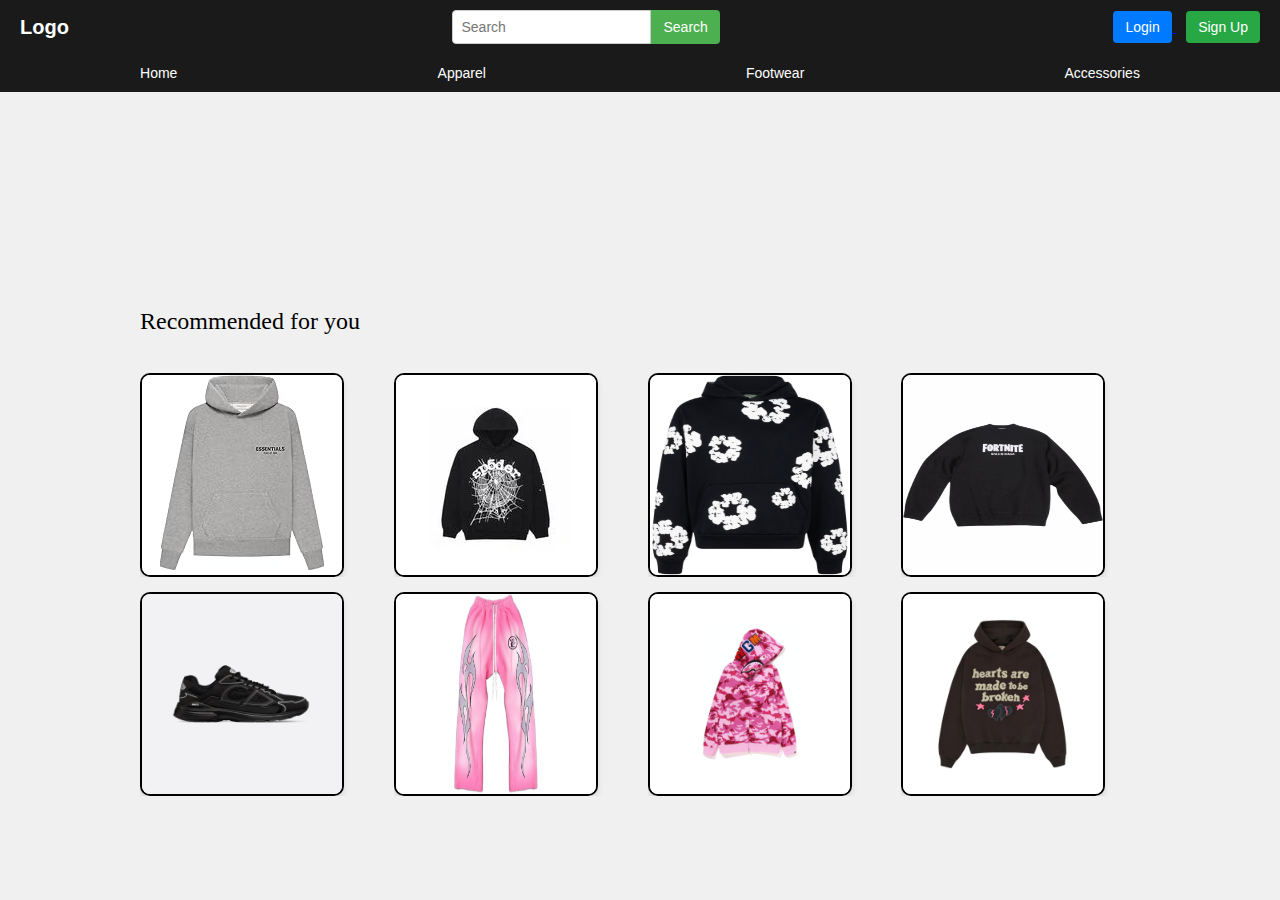
<file: index.html>
<!DOCTYPE html>
<html lang="en">
<head>
    <title>WEBSITE</title>
    <link rel="stylesheet" href="styles.css">
</head>
<body>
    <header>
        <div class="logo">Logo</div>
        <div class="search1">
            <form class="search2" action="index.html" method="get">
                <input class="search-bar" type="text" name="query" placeholder="Search">
                <button type="submit" class="search-button">Search</button>
            </form>
        </div>
        <!--This is where my buttons for login and signup are-->
        <div class="buttons">
            <a href="login.html">
                <button class="login">Login</button>
            </a>
            <a href="Signup.html">
                <button class="signup">Sign Up</button>
            </a>
        </div>
    </header>
    <!--This is where my navbar starts-->
    <div class="navbar">
        <div class="taskbar">
            <a href="index.html">Home</a>
        </div>
        <div class="taskbar">
            <a href="apparel.html   ">Apparel</a>
  
        </div>
        <div class="taskbar">
            <a href="footwear.html">Footwear</a>
        </div>
        <div class="taskbar">
            <a href="Accessories.html">Accessories</a>     
        </div>
    </div>

    <br><br><br><br><br><br><br><br><br><br><br><br>
    <p>Recommended for you</p>
    <br>

    <!--This is where the display of items start-->
    <div class="boxes">
        <div class="box">
            <img src="essentials.png" alt="essentials hoodie">
        </div>
        <div class="box">
            <img src="sp5der hoodie.png" alt="sp5der hoodie">
        </div>
        <div class="box">
            <img src="image.png" alt="Denim tears hoodie">
        </div>
        <div class="box">
            <img src="fn balenci.png" alt="fortnite balenciaga hoodie">
        </div>
        <div class="box">
            <img src="b22.png" alt="Dior b22 shoes">
        </div>
        <div class="box">
          <img src="hellstar.png" alt="Hellstar pants">
      </div>
      <div class="box">
        <img src="bape.png" alt="Bape hoodie">
    </div>
    <div class="box">
      <img src="bp.png" alt="Broken planet hoodie">
  </div>
    </div>
</body>
</html>
</file>
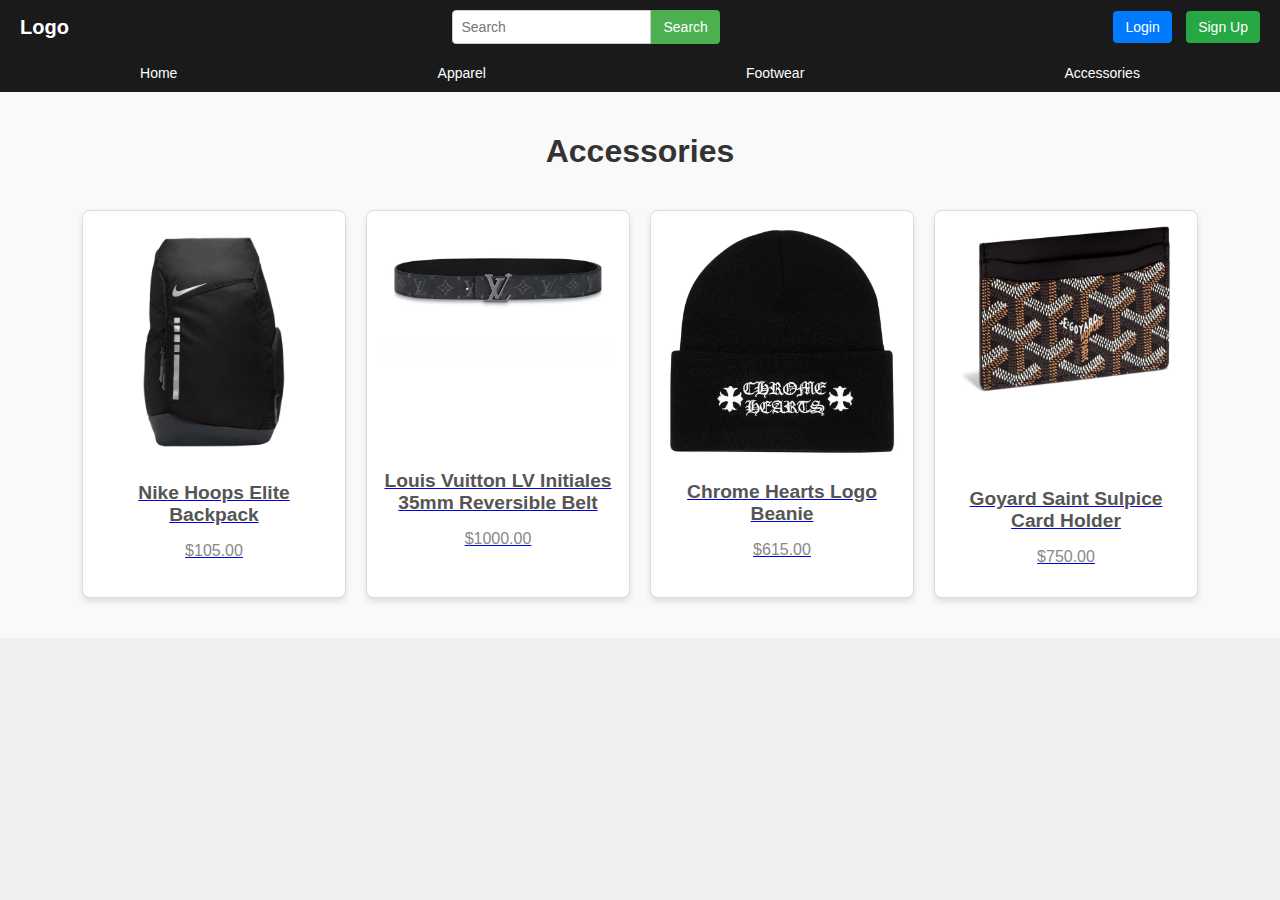
<file: Accessories.html>
<!DOCTYPE html>
<html lang="en">
<head>
    <title>WEBSITE</title>
    <link rel="stylesheet" href="styles2.css">
</head>
<body>
    <header>
        <div class="logo">Logo</div>
        <div class="search1">
            <form class="search2" action="Accessories.html" method="get">
                <input class="search-bar" type="text" name="query" placeholder="Search">
                <button type="submit" class="search-button">Search</button>
            </form>
        </div>
        <div class="buttons">
            <a href="login.html">
                <button class="login">Login</button>
            </a>
            <a href="signup.html">
                <button class="signup">Sign Up</button>
            </a>
        </div>
    </header>

    <div class="navbar">
        <div class="taskbar"><a href="index.html">Home</a></div>
        <div class="taskbar"><a href="apparel.html">Apparel</a></div>
        <div class="taskbar"><a href="footwear.html">Footwear</a></div>
        <div class="taskbar"><a href="Accessories.html">Accessories</a></div>
    </div>

    <main class="product-section">
        <h1>Accessories</h1>
        <div class="product-grid"> 
            <a href="https://stockx.com/nike-hoops-elite-32l-backpack-black-silver" target="_blank" class="product-card">
                <img src="elite.png" alt="nike elite backpack">
                <h3>Nike Hoops Elite Backpack</h3>
                <p>$105.00</p>
            </a>
            <a href="https://www.google.com/url?sa=i&url=https%3A%2F%2Fstockx.com%2Flouis-vuitton-lv-initiales-35mm-reversible-belt-monogram-eclipse&psig=AOvVaw32uHWm7qN_KHBYXMW2DzEo&ust=1738011655041000&source=images&cd=vfe&opi=89978449&ved=0CBQQjRxqFwoTCJDBmoyklIsDFQAAAAAdAAAAABAE" target="_blank" class="product-card">
                <img src="lv belt.png" alt="Louis Vuitton Belt">
                <br><br><br><br>
                <h3>Louis Vuitton LV Initiales 35mm Reversible Belt</h3>
                <p>$1000.00</p>
            </a>
            <a href="https://stockx.com/chrome-hearts-logo-beanie-black" target="_blank" class="product-card">
                <img src="chrome.png" alt="Chrome Heart Beanie">
                <h3>Chrome Hearts Logo Beanie</h3>
                <p>$615.00</p>
            </a>
            <a href="https://stockx.com/goyard-card-holder-saint-sulpice-canvas-black" target="_blank" class="product-card">
                <img src="goyard.png" alt="Goyard card holder">
                <br><br><br><br><br>
                <h3>Goyard Saint Sulpice Card Holder</h3>
                <p>$750.00</p>
            </a>
        </div>
    </main>
</body>
</html>
</file>
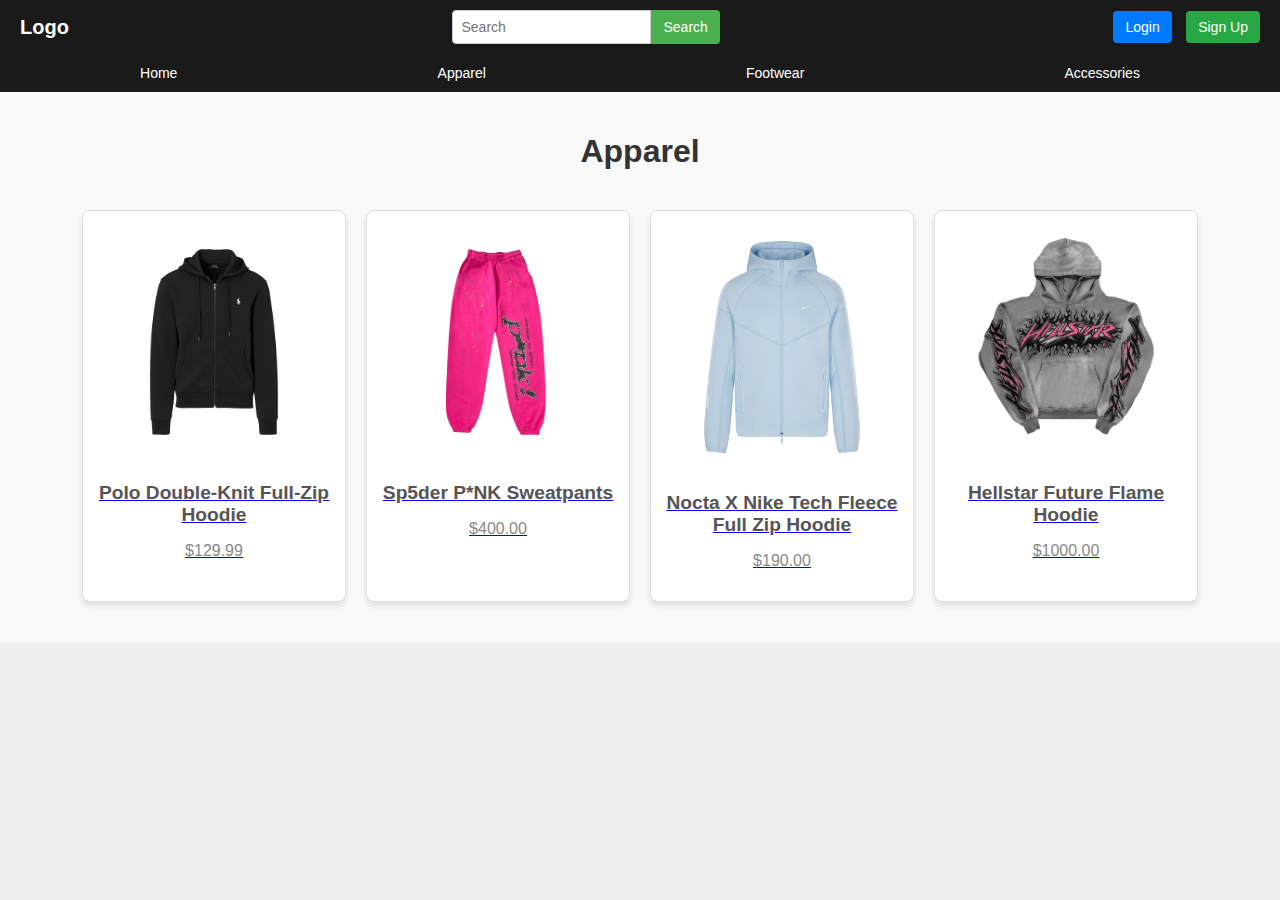
<file: apparel.html>
<!DOCTYPE html>
<html lang="en">
<head>
    <title>WEBSITE</title>
    <link rel="stylesheet" href="styles2.css">
</head>
<body>
    <header>
        <div class="logo">Logo</div>
        <div class="search1">
            <form class="search2" action="apparel.html" method="get">
                <input class="search-bar" type="text" name="query" placeholder="Search">
                <button type="submit" class="search-button">Search</button>
            </form>
        </div>
        <div class="buttons">
            <a href="login.html">
                <button class="login">Login</button>
            </a>
            <a href="signup.html">
                <button class="signup">Sign Up</button>
            </a>
        </div>
    </header>

    <div class="navbar">
        <div class="taskbar"><a href="index.html">Home</a></div>
        <div class="taskbar"><a href="apparel.html">Apparel</a></div>
        <div class="taskbar"><a href="footwear.html">Footwear</a></div>
        <div class="taskbar"><a href="Accessories.html">Accessories</a></div>
    </div>

    <main class="product-section">
        <h1>Apparel</h1>
        <div class="product-grid">
            <a href="https://www.ralphlauren.ca/men-clothing-sweatshirts/double-knit-full-zip-hoodie/624763.html?dwvar624763_colorname=Aviator%20Navy#lang=en_CA&rootLevelCat=&br=t&q=zip%2Bup&start=1" target="_blank" class="product-card">
                <img src="polo.png" alt="Polo zip-up">
                <h3>Polo Double-Knit Full-Zip Hoodie</h3>
                <p>$129.99</p>
            </a>
            <a href="https://stockx.com/sp5der-pnk-sweatpants-pink" target="_blank" class="product-card">
                <img src="sp5der pants.png" alt="Sp5der pants">
                <h3>Sp5der P*NK Sweatpants </h3>
                <p>$400.00</p>
            </a>
            <a href="https://www.nocta.com/products/nocta-tech-fleece-full-zip-hoodie-palest-purple-ca" target="_blank" class="product-card">
                <img src="nocta.png" alt="nike x nocta tech">
                <h3>Nocta X Nike Tech Fleece Full Zip Hoodie</h3>
                <p>$190.00</p>
            </a>
            <a href="https://stockx.com/hellstar-future-flame-hoodie-grey"target="_blank" class="product-card">
                <img src="hellstar hoodie.png" alt="hellstar hoodie">
                <h3>Hellstar Future Flame Hoodie</h3>
                <p>$1000.00</p>
            </a>
        </div>
    </main>
</body>
</html>
</file>
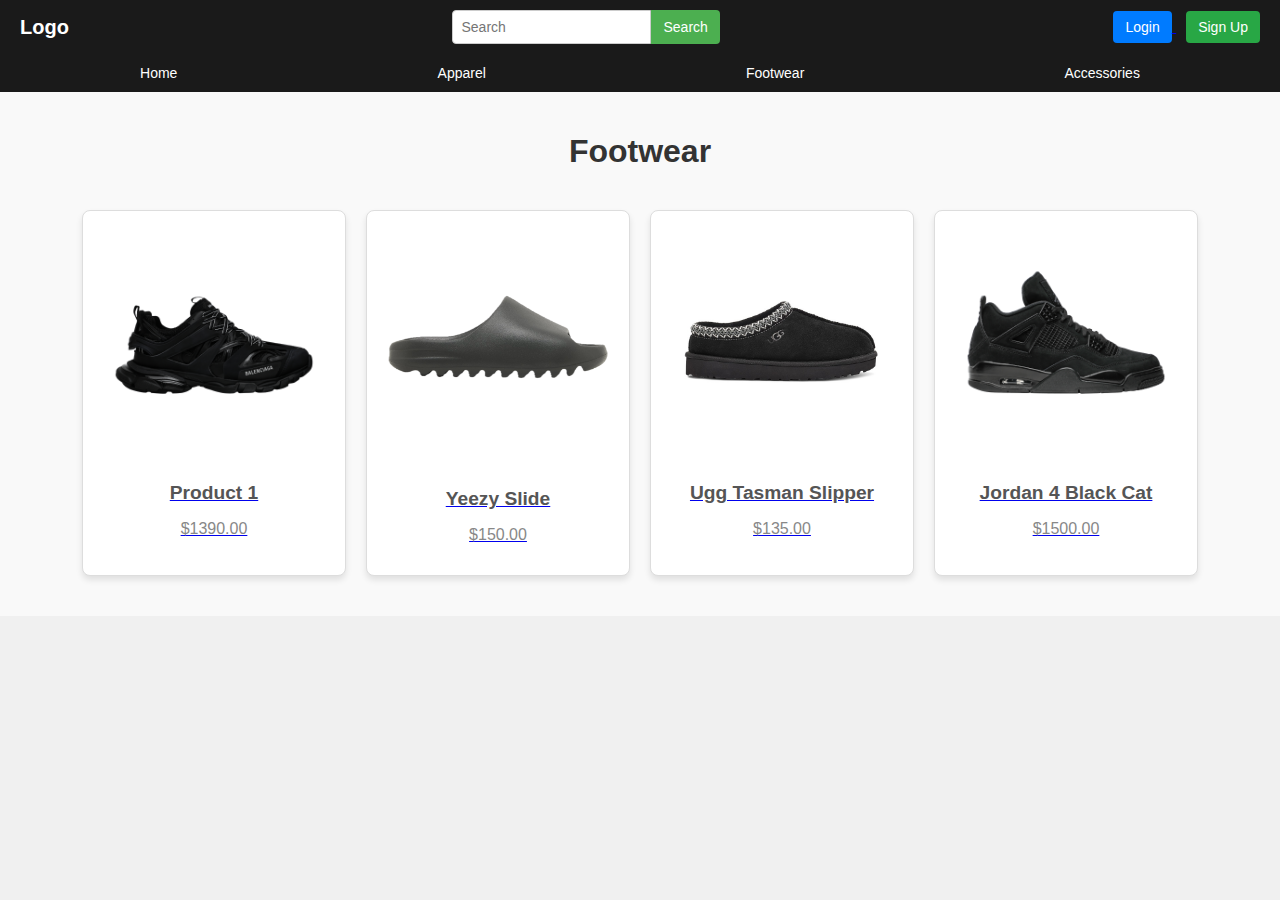
<file: footwear.html>
<!DOCTYPE html>
<html lang="en">
<head>
    <title>WEBSITE</title>
    <link rel="stylesheet" href="styles2.css">
</head>
<body>
    <header>
        <div class="logo">Logo</div>
        <div class="search1">
            <form class="search2" action="footwear.html" method="get">
                <input class="search-bar" type="text" name="query" placeholder="Search">
                <button type="submit" class="search-button">Search</button>
            </form>
        </div>
        <div class="buttons">
            <a href="login.html">
                <button class="login">Login</button>
            </a>
            <a href="signup.html">
                <button class="signup">Sign Up</button>
            </a>
        </div>
    </header>

    <div class="navbar">
        <div class="taskbar"><a href="index.html">Home</a></div>
        <div class="taskbar"><a href="apparel.html">Apparel</a></div>
        <div class="taskbar"><a href="footwear.html">Footwear</a></div>
        <div class="taskbar"><a href="Accessories.html">Accessories</a></div>
    </div>

    <main class="product-section">
        <h1>Footwear</h1>
        <div class="product-grid">
            <a href="https://www.balenciaga.com/en-ca/track-sneaker-black-542023W1GB11000.html" target="_blank" class="product-card">
                <img src="track.png" alt="Balenciaga tracks">
                <h3>Product 1</h3>
                <p>$1390.00</p>
            </a>
            <a href="https://stockx.com/adidas-yeezy-slide-black-onyx" target="_blank" class="product-card">
                <img src="yzy slide.png" alt="yeezy slide">
                <br><br><br><br><br>
                <h3>Yeezy Slide</h3>
                <p>$150.00</p>
            </a>
            <a href="https://www.ugg.com/ca/men-slippers/tasman-slipper/5950.html?dwvar_5950_color=BLK&dwvar_5950_size=15" target="_blank" class="product-card">
                <img src="ugg.png" alt="Ugg slipper">
                <h3>Ugg Tasman Slipper</h3>
                <p>$135.00</p>
            </a>
            <a href="https://stockx.com/air-jordan-4-retro-black-cat-2020" target="_blank" class="product-card">
                <img src="j4 black cat.png" alt="Jordan 4 black cat">
                <h3>Jordan 4 Black Cat</h3>
                <p>$1500.00</p>
            </a>
        </div>
    </main>
</body>
</html>
</file>
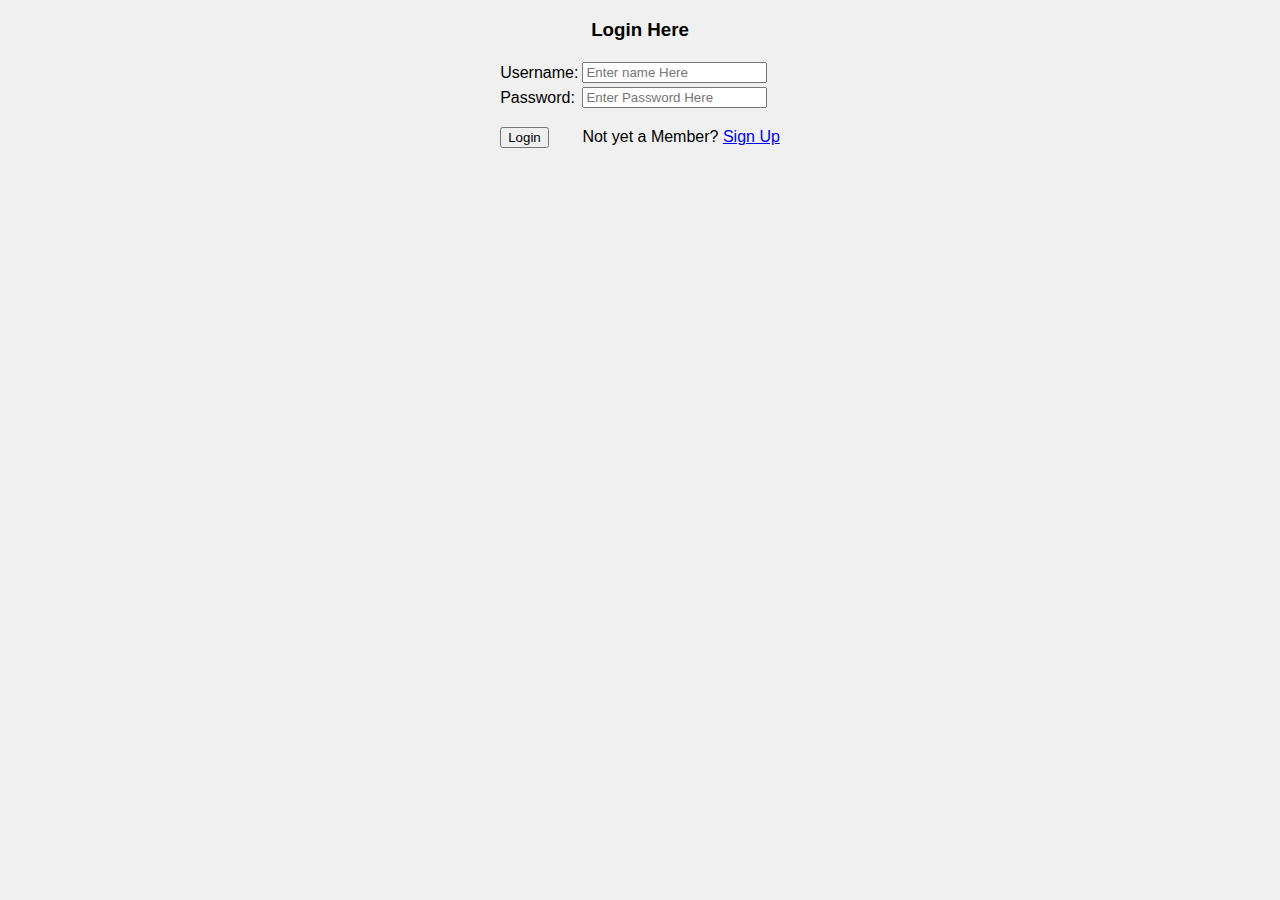
<file: login.html>
<!DOCTYPE html>
<head>
  <title>Login Page</title>
  <link rel="stylesheet" href="styles2.css">
</head>
<body>
  <center>
    <h3>Login Here</h3>

    <form>
      <table>
        <tr>
          <td>Username:</td>
          <td><input type="text" name="user" placeholder="Enter name Here"></td>
        </tr>
        <tr>
          <td>Password:</td>
          <td><input type="password" name="user_pass" placeholder="Enter Password Here"></td>
        </tr>
        <tr>
           <td>
             <button class="Loginbutton" type="button" onclick="redirectToIndex()">Login</button>
           </td>
           <td><p>Not yet a Member? <a href="Signup.html">Sign Up</a></p></td>
        </tr>
      </table>
    </form>
  </center>

  <script>
    function redirectToIndex() {
      window.location.href = "index.html";
    }
  </script>
</body>
</html>
</file>
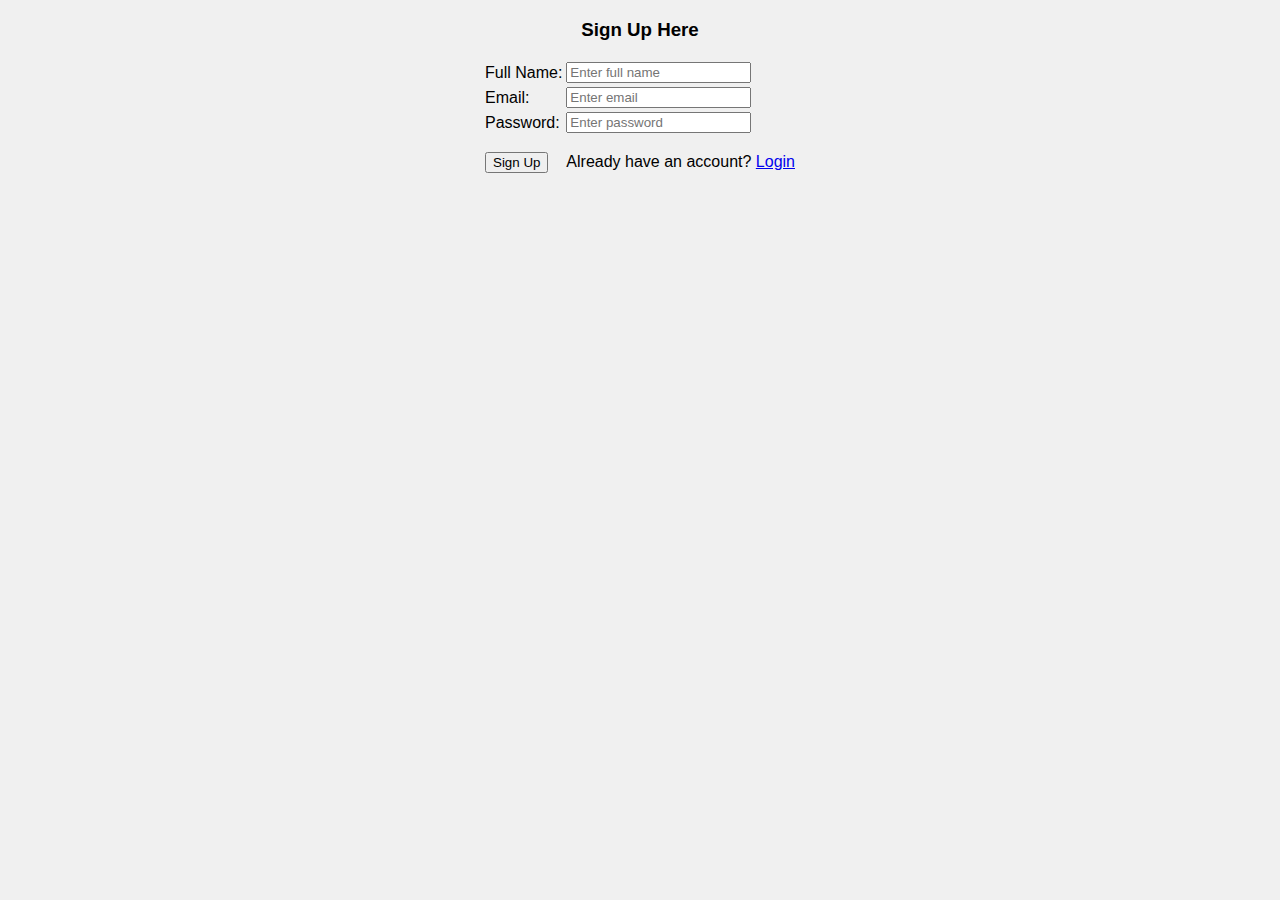
<file: Signup.html>
<!DOCTYPE html>
<head>
  <title>Sign Up Page</title>
  <link rel="stylesheet" href="styles2.css">
</head>
<body>
  <center>
    <h3>Sign Up Here</h3>

    <form>
      <table>
        <tr>
          <td>Full Name:</td>
          <td><input type="text" name="full_name" placeholder="Enter full name"></td>
        </tr>
        <tr>
          <td>Email:</td>
          <td><input type="email" name="email" placeholder="Enter email"></td>
        </tr>
        <tr>
          <td>Password:</td>
          <td><input type="password" name="password" placeholder="Enter password"></td>
        </tr>
        <tr>
           <td>
             <button class="Signupbutton" type="button" onclick="redirectToLogin()">Sign Up</button>
           </td>
           <td>
             <p>Already have an account? <a href="login.html">Login</a></p>
           </td>
        </tr>
      </table>
    </form>
  </center>

  <script>
    function redirectToLogin() {
      window.location.href = "login.html";
    }
  </script>
</body>
</html>
</file>
<file: styles.css>
body {
  font-family: Arial, sans-serif;
  margin: 0;
  padding: 0;
  background-color: #f0f0f0;
}

table {
  margin-top: 20px;
}

td {
  padding: 10px;
}

/*This is the code for my login button*/
.Loginbutton {
  background-color: #4CAF50;
  color: white;
  border: none;
  padding: 10px 20px;
  cursor: pointer;
  border-radius: 5px;
  font-size: 16px;
}

.Loginbutton:hover {
  background-color: #45a049;
}

header {
  display: flex;
  align-items: center;
  justify-content: space-between;
  padding: 10px 20px;
  background-color: #ddd;
}

.logo {
  font-size: 24px;
  font-weight: bold;
}

.search1 {
  margin: 0 10px;
}

.search2 {
  display: flex;
}

.search-bar {
  padding: 5px;
  font-size: 14px;
}

.search-button {
  padding: 5px 10px;
  font-size: 14px;
  cursor: pointer;
}

.buttons button {
  margin-left: 10px;
  padding: 5px 10px;
  font-size: 14px;
  cursor: pointer;
  background-color: black;
  color: white;
  border: none;
  border-radius: 5px;
}

.buttons button:hover {
  background-color: #333;
}

p {
  max-width: 1000px;
  margin: 0 auto;
  font-size: x-large;
  font-family: 'Times New Roman', Times, serif;
}

/*This is where the boxes for the images are */
.boxes {
  display: grid;
  grid-template-columns: repeat(auto-fit, minmax(200px, 1fr));
  gap: 15px;
  padding: 20px;
  width: 90%;
  max-width: 1000px;
  margin: 0 auto;
}

.boxes img {
  width: 200px;
  height: 200px;
  display: block;
  border-radius: 10px;
  box-shadow: 0 4px 6px rgba(0, 0, 0, 0.1);
  border: 2px solid black;
}

.boxes .box {
  overflow: hidden;
}

/*This is the code for the navbar and header*/
.navbar {
  display: flex;
  justify-content: space-around;
  align-items: center;
  background-color: #1a1a1a;
  padding: 10px;
  color: white;
}

.navbar a {
  text-decoration: none;
  color: white;
  padding: 8px 12px;
  font-size: 14px;
  transition: background-color 0.3s;
}

.navbar a:hover {
  background-color: #333;
  border-radius: 5px;
}

.taskbar {
  position: relative;
}



.taskbar:hover  {
  display: block;
}

.navbar a.logo {
  font-weight: bold;
  font-size: 18px;
}

header {
  background-color: #1a1a1a;
  color: white;
}

header .logo {
  font-size: 20px;
}

header .search-bar {
  flex-grow: 1;
  padding: 8px;
  font-size: 14px;
  border: 1px solid #ccc;
  border-radius: 4px 0 0 4px;
}

header .search-button {
  padding: 8px 12px;
  background-color: #4CAF50;
  color: white;
  border: none;
  border-radius: 0 4px 4px 0;
  cursor: pointer;
}

header .search-button:hover {
  background-color: #45a049;
}

header .buttons a button {
  padding: 8px 12px;
  margin-left: 10px;
  border: none;
  border-radius: 4px;
  cursor: pointer;
}

header .login {
  background-color: #007BFF;
  color: white;
}

header .signup {
  background-color: #28a745;
  color: white;
}

header .buttons a button:hover {
  opacity: 0.9;
}
</file>
<file: styles2.css>
body {
    font-family: Arial, sans-serif;
    margin: 0;
    padding: 0;
    background-color: #f0f0f0;
  }

header {
    display: flex;
    align-items: center;
    justify-content: space-between;
    padding: 10px 20px;
    background-color: #000000;
    color: white;
  }
  
  .logo {
    font-size: 24px;
    font-weight: bold;
  }
  
  .search1 {
    margin: 0 10px;
  }
  
  .search2 {
    display: flex;
  }
  
  .search-bar {
    padding: 5px;
    font-size: 14px;
  }
  
  .search-button {
    padding: 5px 10px;
    font-size: 14px;
    cursor: pointer;
  }

  .buttons button {
    margin-left: 10px;
    padding: 5px 10px;
    font-size: 14px;
    cursor: pointer;
    background-color: black;
    color: white;
    border: none;
    border-radius: 5px;
  }
  
  .buttons button:hover {
    background-color: #333;
  }

header .login {
    background-color: #007BFF;
    color: white;
}

header .signup {
    background-color: #28a745;
    color: white;
}

header .buttons a button:hover {
    opacity: 0.9;
}

.navbar {
    display: flex;
    justify-content: space-around;
    background-color:#1a1a1a;
    color: white;
    padding: 10px;
}


.navbar a {
  text-decoration: none;
  color: white;
  padding: 8px 12px;
  font-size: 14px;
  transition: background-color 0.3s;
}

.navbar a:hover {
  background-color: #333;
  border-radius: 5px;
}

.product-section {
    text-align: center;
    padding: 20px;
    background-color: #f9f9f9;
}

.product-section h1 {
    font-size: 2rem;
    margin-bottom: 20px;
    color: #333;
}

.product-grid {
    display: grid;
    grid-template-columns: repeat(auto-fit, minmax(200px, 1fr));
    gap: 20px;
    padding: 20px;
    width: 90%;
    max-width: 1200px;
    margin: 0 auto;
}

.product-card {
    background-color: white;
    border: 1px solid #ddd;
    border-radius: 8px;
    padding: 15px;
    text-align: center;
    box-shadow: 0 4px 6px rgba(0, 0, 0, 0.1);
    transition: transform 0.3s, box-shadow 0.3s;
}

.product-card img {
    max-width: 100%;
    border-radius: 8px;
    margin-bottom: 10px;
}

.product-card h3 {
    font-size: 1.2rem;
    margin: 10px 0;
    color: #555;
}

.product-card p {
    font-size: 1rem;
    color: #888;
}

.product-card:hover {
    transform: translateY(-5px);
    box-shadow: 0 8px 15px rgba(0, 0, 0, 0.2);
}


.taskbar:hover  {
    display: block;
  }
  
  .navbar a.logo {
    font-weight: bold;
    font-size: 18px;
  }
  
  header {
    background-color: #1a1a1a;
    color: white;
  }
  
  header .logo {
    font-size: 20px;
  }
  
  header .search-bar {
    flex-grow: 1;
    padding: 8px;
    font-size: 14px;
    border: 1px solid #ccc;
    border-radius: 4px 0 0 4px;
  }
  
  header .search-button {
    padding: 8px 12px;
    background-color: #4CAF50;
    color: white;
    border: none;
    border-radius: 0 4px 4px 0;
    cursor: pointer;
  }
  
  header .search-button:hover {
    background-color: #45a049;
  }
  
  header .buttons a button {
    padding: 8px 12px;
    margin-left: 10px;
    border: none;
    border-radius: 4px;
    cursor: pointer;
  }
  
  header .login {
    background-color: #007BFF;
    color: white;
  }
  
  header .signup {
    background-color: #28a745;
    color: white;
  }
  
  header .buttons a button:hover {
    opacity: 0.9;
  }
</file>
